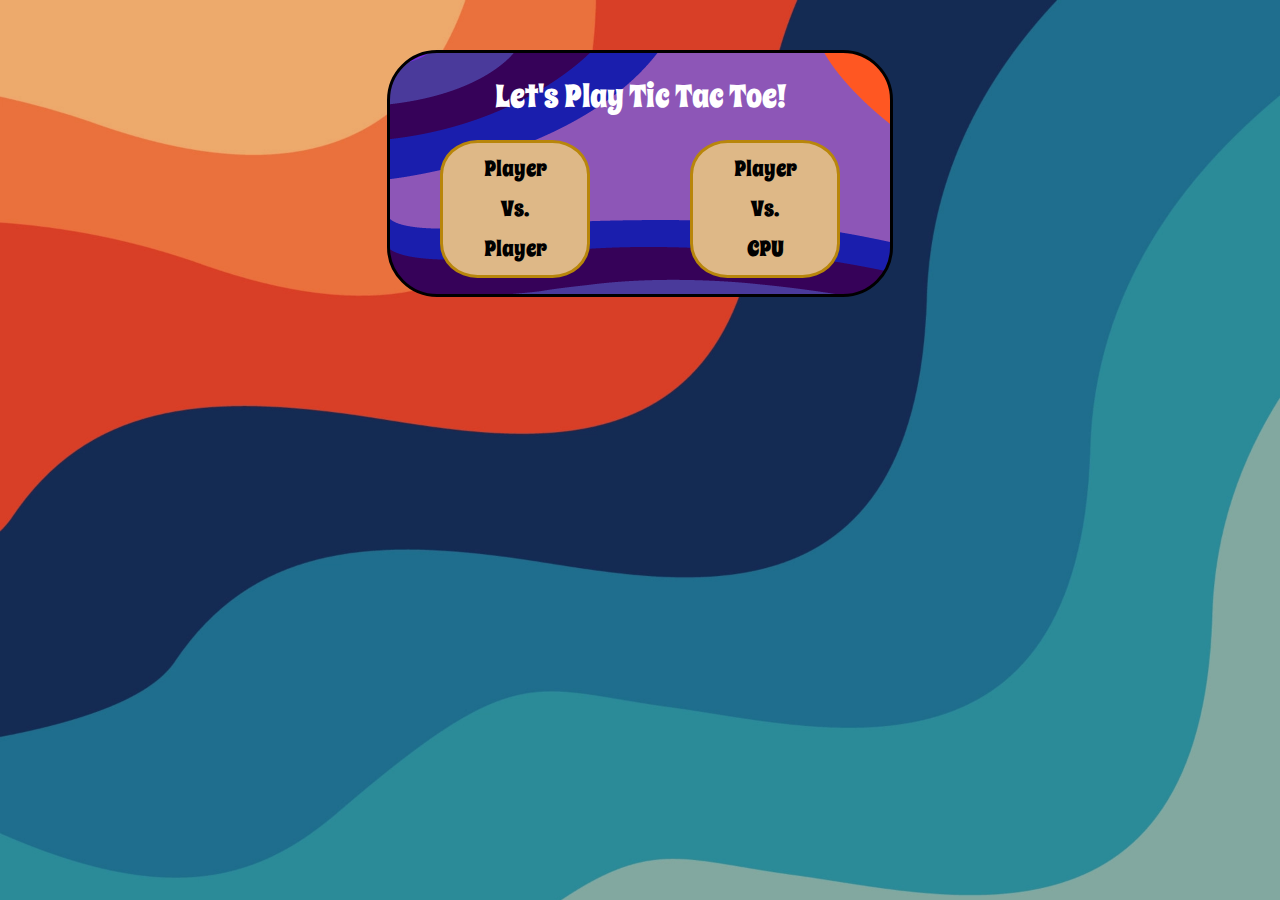
<file: index.html>
<!DOCTYPE html>
<html lang="en">
<head>
    <meta charset="UTF-8">
    <meta http-equiv="X-UA-Compatible" content="IE=edge">
    <meta name="viewport" content="width=device-width, initial-scale=1.0">
    <title>Tic Tac Toe!</title>
    <link rel="stylesheet" href="style.css">
</head>
<body>
    <div id="content">
        
    </div>
    <div id="cover" class="hidden"></div>
    <div id="endgame" class="hidden">
        <p></p>
        <button id="rematch">Rematch!</button>
        <button id="reset">New Players</button>
    </div>
    

    
<script src="script.js"></script>
</body>
</html>
</file>
<file: style.css>
@font-face{
    font-family: 'Spicy Rice';
    src:url(Spicy_Rice/SpicyRice-Regular.ttf);
    font-weight:100;
}
html *{
    font-family:'Spicy Rice';
    font-weight:100;
}
body{
    margin:0;
    background: url("retro-70s-and-80s-color-palette-mid-century-minimalist-abstract-art-ocean-waves-free-vector.webp") no-repeat top center fixed;
    background-size:cover;
    
}

#boardBackground{
    display:grid;
    background-color: darkcyan;
    grid-template-columns: repeat(3,1fr);
    grid-template-rows:repeat(3,1fr);
    aspect-ratio: 1/1;
    max-height:500px;
    min-width:325px;
    max-width:500px;
    gap:5px;
    margin:50px auto;
    padding:20px;
    border:solid white 1px;
    border-radius: 40px;
}
.boardCell{
    display:grid;
    background-color: purple;
    justify-items:center;
    align-items: center;
    font-size:90px;
    font-weight:900;
    color:white;
    font-family: 'Gill Sans', 'Gill Sans MT', Calibri, 'Trebuchet MS', sans-serif;
}
.boardCell:hover{
    background-color: plum;
}
.unfilled{
    cursor:grab;
}
.filled{
    pointer-events: none !important;
}
.hidden{
    display:none !important;
}
#endgame{
    z-index: 2;
    height:300px;
    min-width:300px;
    position:absolute;
    top:100px;
    background-color: white;
    left: 50%;
    transform: translate(-50%);
    border-radius:30px;
    padding:25px;
    justify-content:center;
    align-items: center;
    display:grid;
    background-image: url("2abe18d799b91b32506f988cffec3b83.png");
}
#endgame>p{
    font-size:40px;
    margin:auto;
    color:white;
}
button{
    background-color: burlywood;
    border:solid 3px darkgoldenrod;
    border-radius: 25%;
}
#endgame>button{
    height:75px;
    width:150px;
    margin:auto;
    font-size:25px;
    
}
button:hover{
    background-color:saddlebrown;
    cursor:grab;
}
#cover{
    height:100%;
    width:100%;
    background: darkslategrey;
    opacity:50%;
    position:absolute;
    top:0;
    z-index:1;
    min-width: 400px;
}

#welcome-page{
    display:grid;
    grid-template-columns: 1fr 1fr;
    min-width: 350px;
    max-width:500px;
    border:solid black 3px;
    border-radius: 50px;
    margin:50px auto;
    height:241px;
    background-image: url("2abe18d799b91b32506f988cffec3b83.png");
}

#welcome-page>h1{
    grid-column:1/3;
    justify-self: center;
    color:white;
    
}

#welcome-page>button{
    grid-row: 2/3;
    font-size: 22px;
    width:150px;
    justify-self: center;
}
button>p{
    margin:10px 0;
}
#welcome-page>form{
    justify-self: center;
    align-self: center;
    display:flex;
    flex-direction: column;
}
form>label{
    margin-top:25px;
    font-size: 25px;
    margin-bottom:10px;
    color:white;
}
form>input{
    font-size: 15px;
    max-width:175px;
    min-width:125px;
    background-color: cornflowerblue;
}
form>p{
    margin:0;
    font-size:20px;
    font-weight:900;
}
#player-start{
    grid-column: 1/3;
    font-size: 20px;
    height:min-content;
    padding:15px;
    align-self: center;
}
.turn{
    text-align: center;
    font-size: 30px;
    width:fit-content;
    margin:auto;
    padding:10px 20px;
    border-radius:50px;
    background-color:burlywood;
}
</file>
